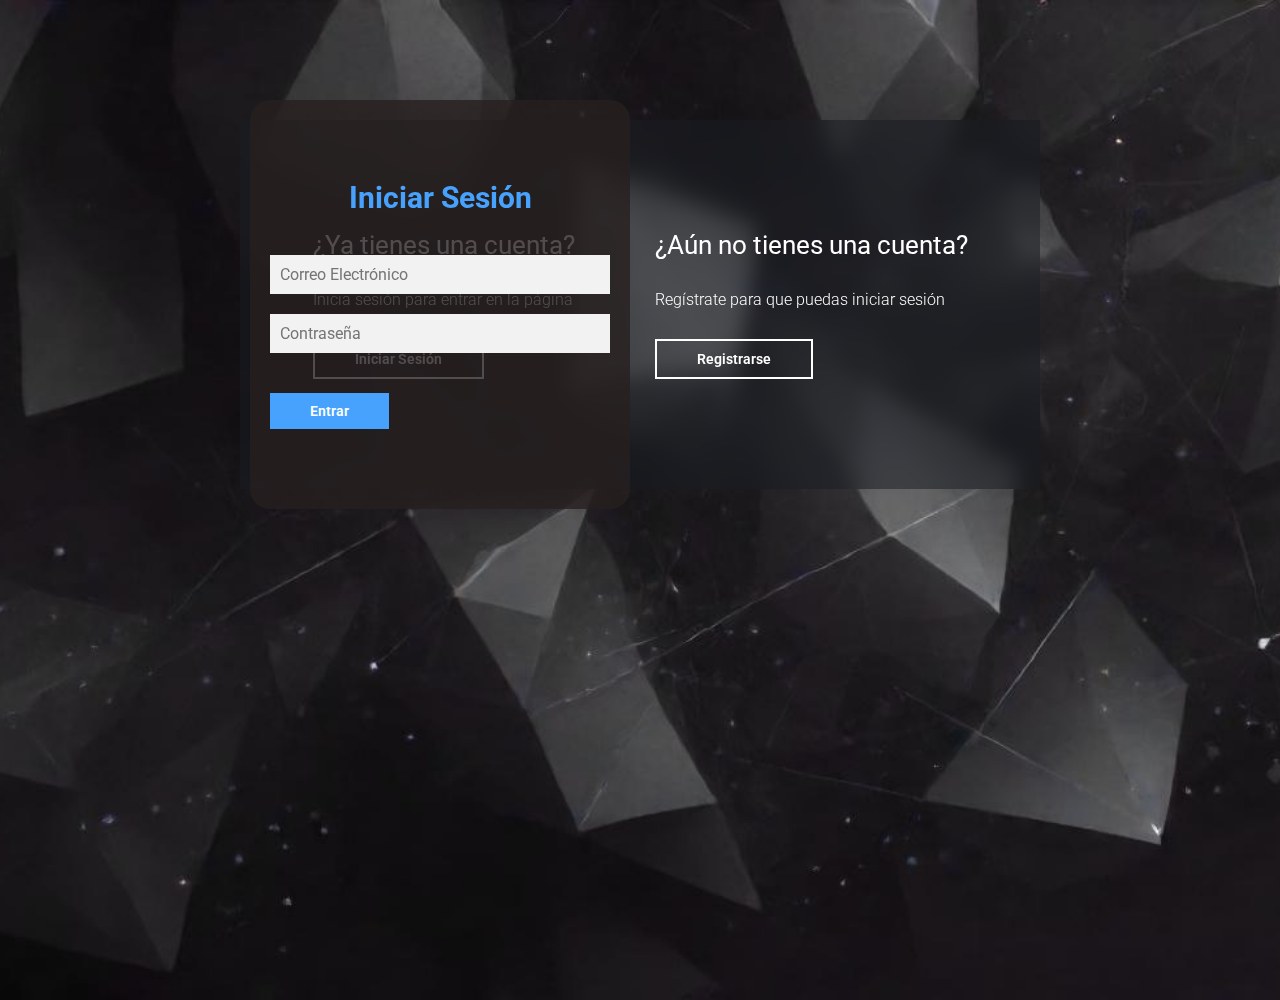
<file: fomr_login.html>
<!DOCTYPE html>
<html lang="en">
<head>
    <meta charset="UTF-8">
    <meta name="viewport" content="width=device-width, initial-scale=1.0">
    <title>Login_Register - MasterBikes</title>
    <link href="https://fonts.googleapis.com/css2?family=Roboto:wght@100;300;400;500;700;900&display=swap" rel="stylesheet">
    <link rel="stylesheet" href="css/style.css">

    <style>
        body{
            background-image: url(assets/img/fondojpg.jpeg);
            background-size: cover; /* Ajusta el tamaño del fondo para cubrir todo el body */
            background-position: center; /* Centra el fondo */
            height: 100vh;
        }
    </style>

</head>
<body>
    <main>
        <div class="contenedor__todo">
            <div class="caja__trasera">
                <div class="caja__trasera-login">
                    <h3>¿Ya tienes una cuenta?</h3>
                    <p>Inicia sesión para entrar en la página</p>
                    <button id="btn__iniciar-sesion">Iniciar Sesión</button>
                </div>
                <div class="caja__trasera-register">
                    <h3>¿Aún no tienes una cuenta?</h3>
                    <p>Regístrate para que puedas iniciar sesión</p>
                    <button id="btn__registrarse">Registrarse</button>
                </div>
            </div>

            <!--Formulario de Login y registro-->
            <div class="contenedor__login-register">
                <!--Login-->
                <form action="register.php" method="post" class="formulario__login">
                    <h2>Iniciar Sesión</h2>
                    <input type="text" name="login_email" placeholder="Correo Electrónico">
                    <input type="password" name="login_password" placeholder="Contraseña">
                    <button type="submit">Entrar</button>
                </form>

                <!--Register-->
                <form action="register.php" method="post" class="formulario__register">
                    <h2>Registrarse</h2>
                    <input type="text" name="nombre" placeholder="Nombre completo">
                    <input type="text" name="email" placeholder="Correo Electrónico">
                    <input type="text" name="usuario" placeholder="Usuario">
                    <input type="password" name="contraseña" placeholder="Contraseña">
                    <button type="submit">Registrarse</button>
                </form>
            </div>
        </div>
    </main>

    


    <script src="js/script.js"></script>
</body>
</html>
</file>
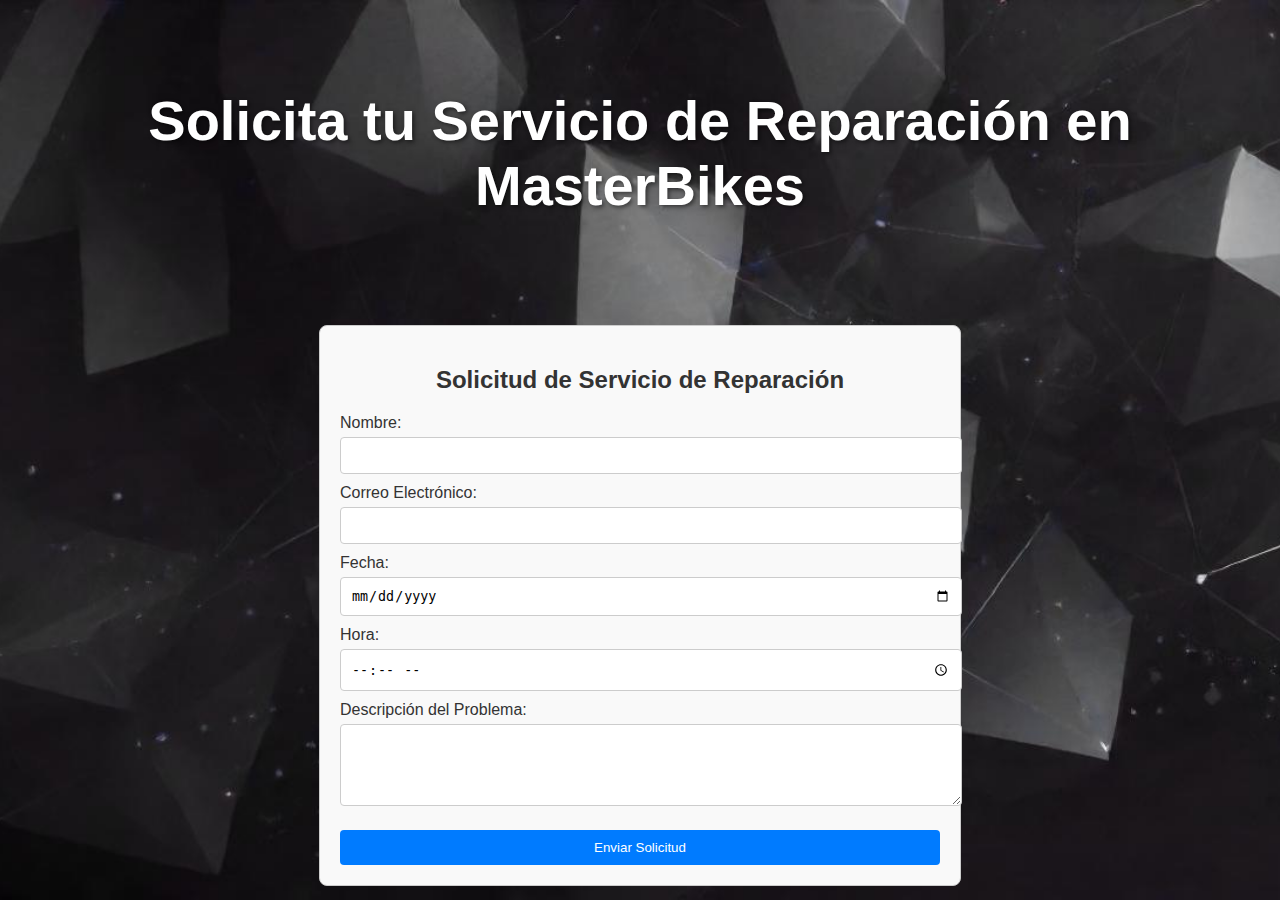
<file: reparacion.html>
<!DOCTYPE html>
<html lang="en">
<head>
    <meta charset="UTF-8" />
    <meta http-equiv="X-UA-Compatible" content="IE=edge" />
    <meta name="viewport" content="width=device-width, initial-scale=1.0" />
    <title>Repair request</title>
    <style>
        /* Estilos para el formulario de solicitud de servicio de reparación */

body {
    background-image: url(assets/img/fondojpg.jpeg);
    background-size: cover; /* Ajusta el tamaño del fondo para cubrir todo el body */
    background-position: center; /* Centra el fondo */
    height: 100vh;
    margin: 0; /* Ajuste para quitar el margen predeterminado del body */
    font-family: Arial, sans-serif; /* Fuente predeterminada */
}

header {
    text-align: center;
    padding: 50px 0;
    color: #fff;
}

header h1 {
    font-size: 3.5em;
    text-shadow: 2px 2px 4px rgba(0, 0, 0, 0.5); /* Sombra para mejorar la legibilidad */
}

.repair-service-form {
    max-width: 600px;
    margin: 20px auto;
    padding: 20px;
    border: 1px solid #ccc;
    border-radius: 8px;
    background-color: #f9f9f9;
}

.repair-service-form h2 {
    text-align: center;
    color: #333;
}

.repair-service-form label {
    display: block;
    margin-top: 10px;
    color: #333;
}

.repair-service-form input,
.repair-service-form select,
.repair-service-form textarea {
    width: 100%;
    padding: 10px;
    margin-top: 5px;
    border: 1px solid #ccc;
    border-radius: 4px;
}

.repair-service-form button {
    display: block;
    width: 100%;
    padding: 10px;
    margin-top: 20px;
    background-color: #007bff;
    color: #fff;
    border: none;
    border-radius: 4px;
    cursor: pointer;
}

.repair-service-form button:hover {
    background-color: #0056b3;
}

/* Media queries para hacer el diseño responsive */

@media only screen and (max-width: 600px) {
    .repair-service-form {
        padding: 15px;
    }

    .repair-service-form h2 {
        font-size: 24px; /* Ajusta el tamaño del título para pantallas pequeñas */
    }

    .repair-service-form label {
        font-size: 14px; /* Ajusta el tamaño de la etiqueta para pantallas pequeñas */
    }

    .repair-service-form input,
    .repair-service-form select,
    .repair-service-form textarea {
        font-size: 14px; /* Ajusta el tamaño de fuente de los campos para pantallas pequeñas */
    }

    .repair-service-form button {
        padding: 12px;
        font-size: 14px; /* Ajusta el tamaño de fuente del botón para pantallas pequeñas */
    }
}

    </style>
</head>
<body>
    <header>
        <h1>Solicita tu Servicio de Reparación en MasterBikes</h1>
        <!-- Existing header content -->
    </header>
    <div class="container-items">
        <!-- Existing product items -->
    </div>

    <!-- Repair Service Form -->
    <div class="repair-service-form">
        <h2>Solicitud de Servicio de Reparación</h2>
        <form id="repairForm">
            <label for="name">Nombre:</label>
            <input type="text" id="name" name="name" required />

            <label for="email">Correo Electrónico:</label>
            <input type="email" id="email" name="email" required />

            <label for="date">Fecha:</label>
            <input type="date" id="date" name="date" required />

            <label for="time">Hora:</label>
            <input type="time" id="time" name="time" required />

            <label for="problem">Descripción del Problema:</label>
            <textarea id="problem" name="problem" rows="4" required></textarea>

            <button type="submit">Enviar Solicitud</button>
        </form>
    </div>

    <script>
        document.getElementById('repairForm').addEventListener('submit', function(event) {
            event.preventDefault();
            alert('Solicitud de servicio de reparación enviada. Nos pondremos en contacto con usted pronto.');
            // Aquí podrías agregar la lógica para enviar el formulario al servidor
            this.reset();
        });
    </script>
</body>
</html>
</file>
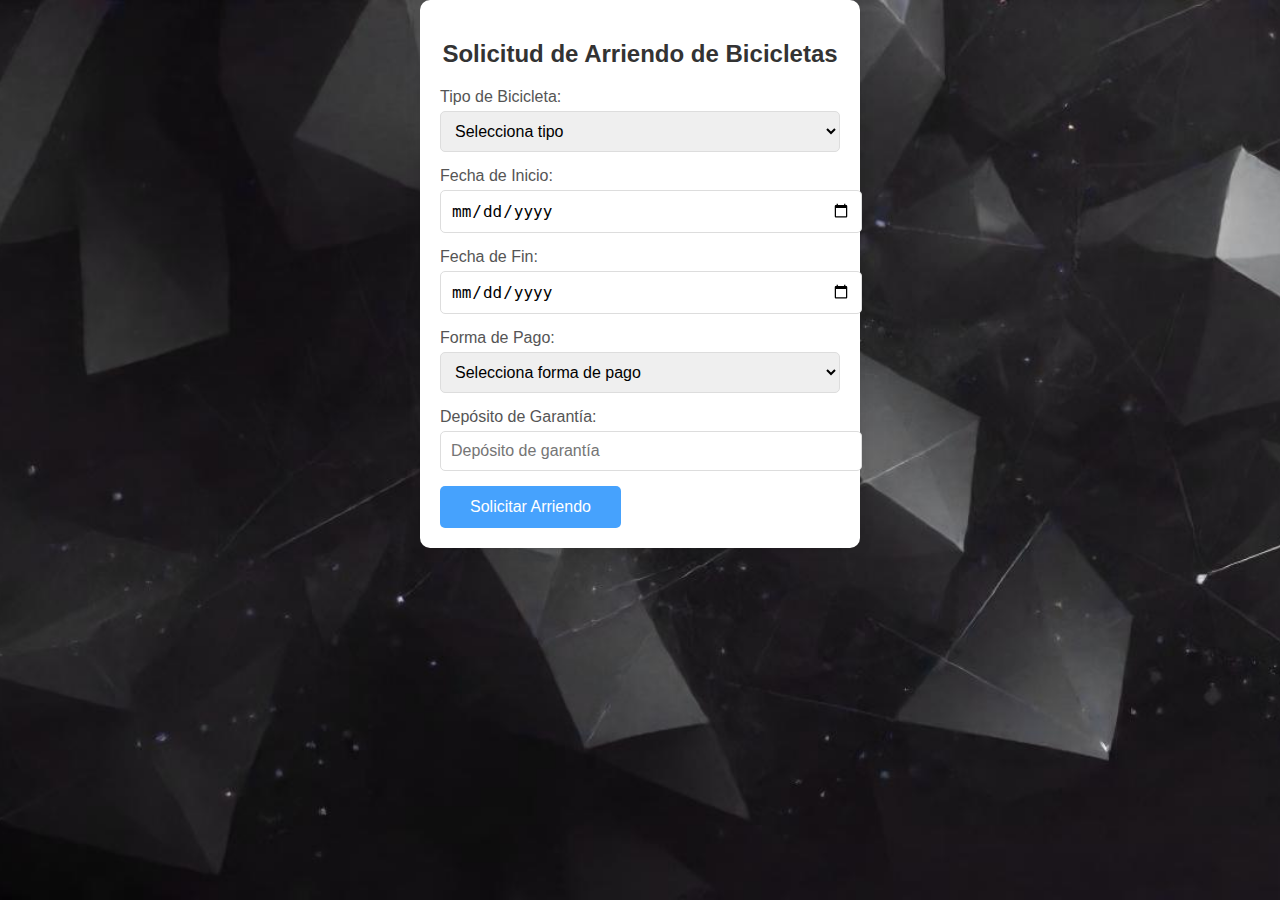
<file: solicitud_arrien.html>
<!DOCTYPE html>
<html lang="en">
<head>
    <meta charset="UTF-8">
    <meta name="viewport" content="width=device-width, initial-scale=1.0">
    <title>bicycle rental application</title>
    <link rel="stylesheet" href="css/style2.css">
</head>

<style>
    body {
    background-image: url(assets/img/fondojpg.jpeg);
    background-size: cover; /* Ajusta el tamaño del fondo para cubrir todo el body */
    background-position: center; /* Centra el fondo */
    height: 100vh;
    margin: 0; /* Ajuste para quitar el margen predeterminado del body */
    font-family: Arial, sans-serif; /* Fuente predeterminada */
}
</style>

<body>

<!-- Formulario de Arriendo de Bicicletas -->
<form action="#" class="formulario__arriendo">
    <h2>Solicitud de Arriendo de Bicicletas</h2>
    <div class="input-group">
        <label for="tipo_bicicleta">Tipo de Bicicleta:</label>
        <select name="tipo_bicicleta" id="tipo_bicicleta" required>
            <option value="">Selecciona tipo</option>
            <option value="bicicleta1">Bicicleta 1</option>
            <option value="bicicleta2">Bicicleta 2</option>
            <option value="bicicleta3">Bicicleta 3</option>
        </select>
    </div>
    <div class="input-group">
        <label for="fecha_inicio">Fecha de Inicio:</label>
        <input type="date" id="fecha_inicio" name="fecha_inicio" required>
    </div>
    <div class="input-group">
        <label for="fecha_fin">Fecha de Fin:</label>
        <input type="date" id="fecha_fin" name="fecha_fin" required>
    </div>
    <div class="input-group">
        <label for="forma_pago">Forma de Pago:</label>
        <select name="forma_pago" id="forma_pago" required>
            <option value="">Selecciona forma de pago</option>
            <option value="efectivo">Efectivo</option>
            <option value="tarjeta">Tarjeta de Crédito</option>
            <option value="debito">Debito</option>
        </select>
    </div>
    <div class="input-group">
        <label for="deposito_garantia">Depósito de Garantía:</label>
        <input type="number" id="deposito_garantia" name="deposito_garantia" placeholder="Depósito de garantía">
    </div>
    <button type="submit">Solicitar Arriendo</button>
</form>



<script src="js/script2.js"></script>
</body>
</html>
</file>
<file: css/style.css>
* {
    margin: 0;
    padding: 0;
    box-sizing: border-box;
    text-decoration: none;
    font-family: 'Roboto', sans-serif;
}


main {
    width: 100%;
    padding: 20px;
    margin: auto;
    margin-top: 100px;
}

.contenedor__todo {
    width: 100%;
    max-width: 800px;
    margin: auto;
    position: relative;
}

.caja__trasera {
    width: 100%;
    padding: 10px 20px;
    display: flex;
    justify-content: center;
    -webkit-backdrop-filter: blur(10px);
    backdrop-filter: blur(10px);
    background-color: rgba(23, 28, 34, 0.5);
}

.caja__trasera div {
    margin: 100px 40px;
    color: white;
    transition: all 500ms;
}

.caja__trasera div p,
.caja__trasera button {
    margin-top: 30px;
}

.caja__trasera div h3 {
    font-weight: 400;
    font-size: 26px;
}

.caja__trasera div p {
    font-size: 16px;
    font-weight: 300;
}

.caja__trasera button {
    padding: 10px 40px;
    border: 2px solid #fff;
    font-size: 14px;
    background: transparent;
    font-weight: 600;
    cursor: pointer;
    color: white;
    outline: none;
    transition: all 300ms;
}

.caja__trasera button:hover {
    background: #fff;
    color: #46A2FD;
}

/* Formularios */

.contenedor__login-register {
    display: flex;
    align-items: center;
    width: 100%;
    max-width: 380px;
    position: relative;
    top: -185px;
    left: 10px;
    /* La transición va después del código JS */
    transition: left 500ms cubic-bezier(0.175, 0.885, 0.320, 1.275);
}

.contenedor__login-register form {
    width: 100%;
    padding: 80px 20px;
    background: rgba(39, 31, 31, 0.8);
    position: absolute;
    border-radius: 20px;
}

.contenedor__login-register form h2 {
    font-size: 30px;
    text-align: center;
    margin-bottom: 20px;
    color: #46A2FD;
}

.contenedor__login-register form input {
    width: 100%;
    margin-top: 20px;
    padding: 10px;
    border: none;
    background: #F2F2F2;
    font-size: 16px;
    outline: none;
}

.contenedor__login-register form button {
    padding: 10px 40px;
    margin-top: 40px;
    border: none;
    font-size: 14px;
    background: #46A2FD;
    font-weight: 600;
    cursor: pointer;
    color: white;
    outline: none;
}

.formulario__login {
    opacity: 1;
    display: block;
}

.formulario__register {
    display: none;
}

@media screen and (max-width: 850px) {
    main {
        margin-top: 50px;
    }

    .caja__trasera {
        max-width: 350px;
        height: 300px;
        flex-direction: column;
        margin: auto;
    }

    .caja__trasera div {
        margin: 0px;
        position: absolute;
    }

    /* Formularios */
    .contenedor__login-register {
        top: -10px;
        left: -5px;
        margin: auto;
    }

    .contenedor__login-register form {
        position: relative;
    }
}
</file>
<file: css/style2.css>
/* Estilos Mejorados para Formulario de Arriendo */

.formulario__arriendo {
    background: #ffffff;
    padding: 20px;
    border-radius: 10px;
    box-shadow: 0px 0px 15px rgba(0, 0, 0, 0.1);
    max-width: 400px;
    margin: 0 auto;
}

.formulario__arriendo h2 {
    font-size: 24px;
    color: #333333;
    text-align: center;
    margin-bottom: 20px;
}

.input-group {
    margin-bottom: 15px;
}

.input-group label {
    display: block;
    font-size: 16px;
    color: #555555;
    margin-bottom: 5px;
}

.input-group select,
.input-group input {
    width: 100%;
    padding: 10px;
    font-size: 16px;
    border: 1px solid #dddddd;
    border-radius: 5px;
}

.input-group select:focus,
.input-group input:focus {
    outline: none;
    border-color: #46A2FD;
}

.button-container {
    text-align: center;
    margin-top: 20px; /* Espacio adicional entre los elementos */
}

button[type="submit"] {
    padding: 12px 30px;
    background-color: #46A2FD;
    color: #ffffff;
    font-size: 16px;
    border: none;
    border-radius: 5px;
    cursor: pointer;
    transition: background-color 0.3s ease;
}

button[type="submit"]:hover {
    background-color: #007BFF;
}

/* Media queries para hacer el diseño responsive */

@media only screen and (max-width: 600px) {
    .formulario__arriendo {
        max-width: 90%; /* Ajusta el ancho máximo del formulario para pantallas pequeñas */
    }

    .input-group select,
    .input-group input {
        font-size: 14px; /* Reduce el tamaño de fuente para adaptarse mejor a pantallas pequeñas */
    }

    button[type="submit"] {
        padding: 10px 20px; /* Ajusta el padding del botón para pantallas pequeñas */
        font-size: 14px; /* Reduce el tamaño de fuente del botón para pantallas pequeñas */
    }
}
</file>
